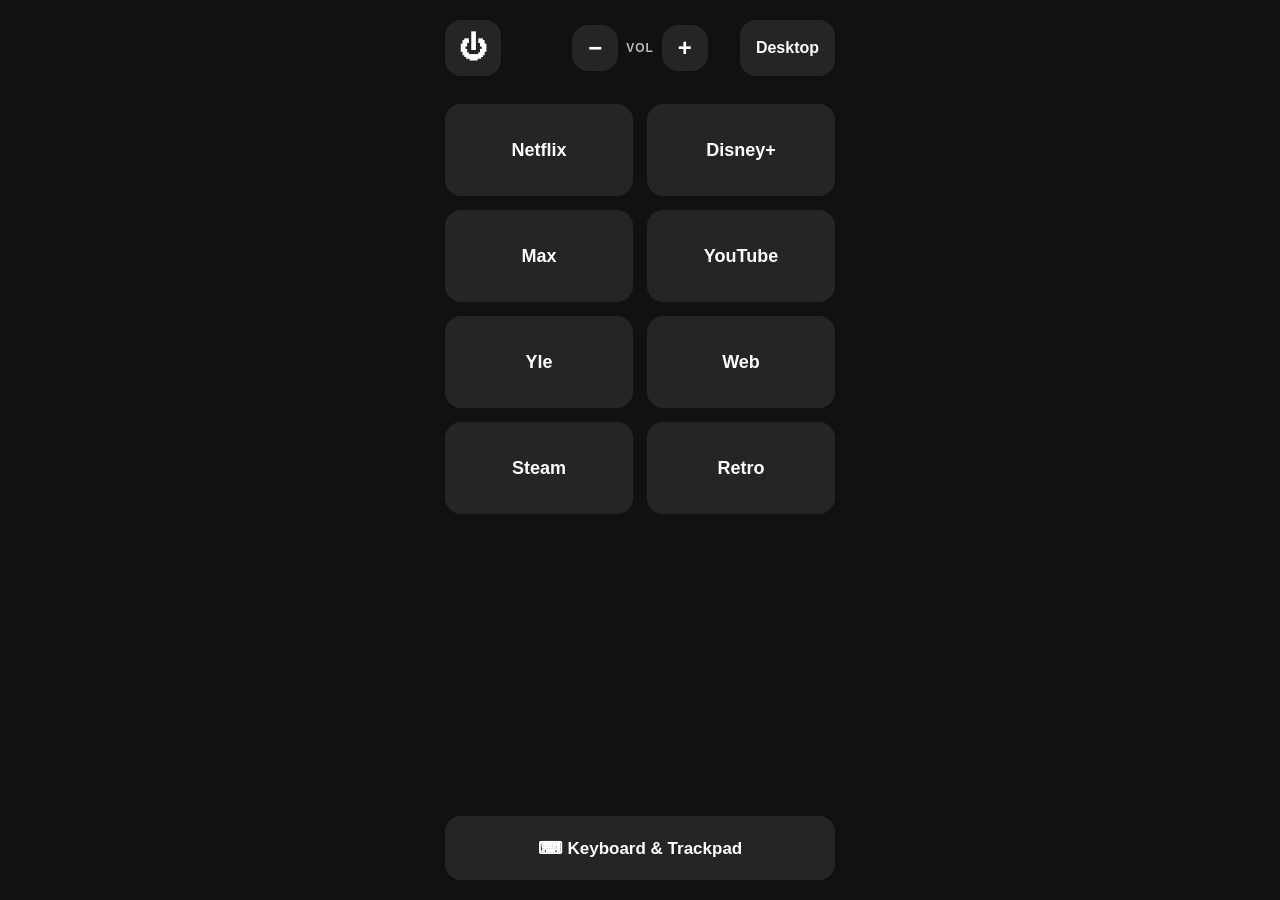
<file: index.html>
<!doctype html>
<html lang="en">
  <head>
    <meta charset="UTF-8" />
    <meta name="viewport" content="width=device-width, initial-scale=1.0" />

    <title>TV Remote</title>

    <link rel="stylesheet" href="style.css" />
  </head>

  <body>
    <main class="remote">
      <!-- TOP CONTROLS -->
      <header class="top-bar">
        <button class="icon-button" id="powerButton" data-command="power">
          ⏻
        </button>

        <div class="volume-controls">
          <button
            class="icon-button"
            id="volumeDown"
            data-command="volume-down"
          >
            −
          </button>

          <span>VOL</span>

          <button class="icon-button" id="volumeUp" data-command="volume-up">
            +
          </button>
        </div>

        <button class="icon-button" id="desktopButton" data-command="desktop">
          Desktop
        </button>
      </header>

      <!-- SERVICES -->
      <section class="app-grid">
        <button class="app-button" data-command="netflix">Netflix</button>

        <button class="app-button" data-command="disney">Disney+</button>

        <button class="app-button" data-command="max">Max</button>

        <button class="app-button" data-command="youtube">YouTube</button>

        <button class="app-button" data-command="yle">Yle</button>

        <button class="app-button" data-command="web">Web</button>

        <button class="app-button" data-command="steam">Steam</button>

        <button class="app-button" data-command="retro">Retro</button>
      </section>

      <!-- KEYBOARD / TRACKPAD BUTTON -->
      <footer class="bottom-controls">
        <button class="control-button" id="inputButton" data-command="input">
          ⌨ Keyboard & Trackpad
        </button>
      </footer>
    </main>

    <!-- KEYBOARD + TRACKPAD POPUP -->
    <div class="input-panel" id="inputPanel">
      <div class="input-panel-header">
        <span>Keyboard & Trackpad</span>

        <button id="closeInputPanel">✕</button>
      </div>

      <!-- TRACKPAD -->
      <div class="trackpad" id="trackpad">
        <span>Trackpad</span>
      </div>

      <!-- MOUSE BUTTONS -->
      <div class="mouse-buttons">
        <button
          class="mouse-button"
          id="leftClickButton"
          data-command="left-click"
        >
          Left Click
        </button>

        <button
          class="mouse-button"
          id="rightClickButton"
          data-command="right-click"
        >
          Right Click
        </button>
      </div>

      <!-- KEYBOARD INPUT -->
      <input
        type="text"
        id="keyboardInput"
        placeholder="Tap here to type"
        autocomplete="off"
      />
    </div>

    <script src="app.js"></script>
  </body>
</html>
</file>
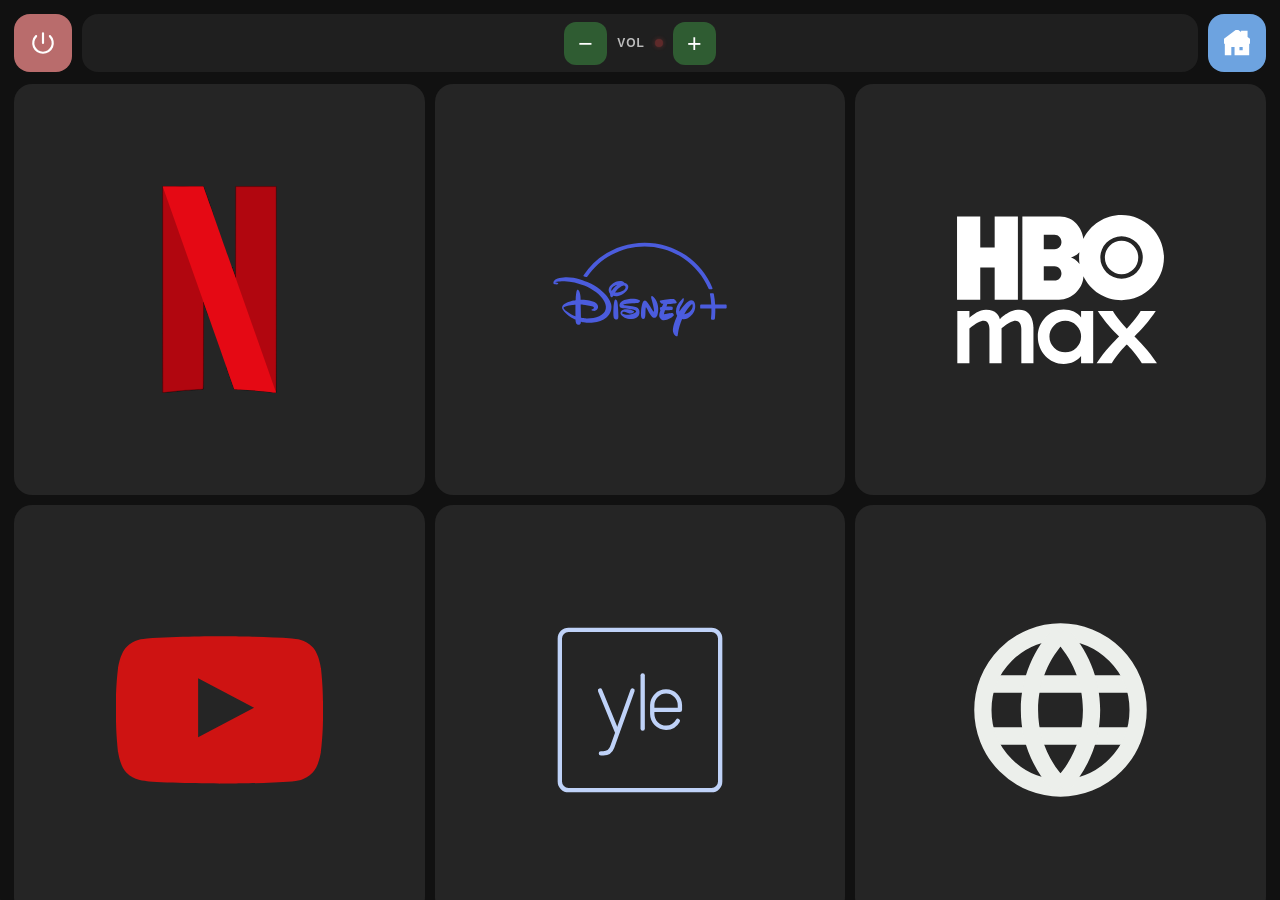
<file: tv-remote/index.html>
<!doctype html>

<html lang="en">
  <head>
    <meta charset="UTF-8" />

    <meta
      name="viewport"
      content="width=device-width, initial-scale=1.0, viewport-fit=cover"
    />

    <title>TV Remote</title>

    <link rel="manifest" href="manifest.json" />

    <meta name="theme-color" content="#111111" />
    <meta name="mobile-web-app-capable" content="yes" />
    <meta name="apple-mobile-web-app-capable" content="yes" />

    <link rel="stylesheet" href="style.css?v=1.2.2" />
  </head>

  <body>
    <main class="remote">
      <!-- TOP CONTROLS -->
      <header class="top-bar">
        <button
          class="icon-button power-button"
          id="powerButton"
          data-command="power"
          aria-label="Power"
        >
          <img src="img/power.svg" alt="Power" />
        </button>

        <div class="volume-controls">
          <button
            class="icon-button volume-button"
            data-command="volume-down"
            aria-label="Volume down"
          >
            −
          </button>

          <span>VOL</span>

          <span
            id="connectionStatus"
            class="connection-status"
            aria-label="Connection status"
          ></span>

          <button
            class="icon-button volume-button"
            data-command="volume-up"
            aria-label="Volume up"
          >
            +
          </button>
        </div>

        <button
          class="icon-button desktop-button"
          data-command="desktop"
          aria-label="Desktop"
        >
          <img src="img/home.svg" alt="Desktop" />
        </button>
      </header>

      <!-- SERVICES -->
      <section class="app-grid">
        <button
          class="app-button"
          data-command="netflix"
          aria-label="Netflix"
        >
          <img src="img/netflix.svg" alt="Netflix" />
        </button>

        <button
          class="app-button"
          data-command="disney"
          aria-label="Disney+"
        >
          <img src="img/disney.svg" alt="Disney+" />
        </button>

        <button
          class="app-button"
          data-command="max"
          aria-label="Max"
        >
          <img
            class="hbo-logo"
            src="img/hbo.svg"
            alt="HBO Max"
          />
        </button>

        <button
          class="app-button"
          data-command="youtube"
          aria-label="YouTube"
        >
          <img src="img/youtube.svg" alt="YouTube" />
        </button>

        <button
          class="app-button"
          data-command="yle"
          aria-label="Yle"
        >
          <img src="img/yle.svg" alt="Yle" />
        </button>

        <button
          class="app-button"
          data-command="web"
          aria-label="Internet"
        >
          <img src="img/internet.svg" alt="Internet" />
        </button>

        <!--
        <button
          class="app-button"
          data-command="steam"
          aria-label="Steam"
        >
          <img src="img/steam.svg" alt="Steam" />
        </button>
        -->

        <button
          class="app-button"
          data-command="katsomo"
          aria-label="MTV Katsomo"
        >
          <img src="img/katsomo.svg" alt="MTV Katsomo" />
        </button>

        <button
          class="app-button"
          data-command="retro"
          aria-label="Retro"
        >
          <img src="img/retro.svg" alt="Retro" />
        </button>

        <button
          class="app-button"
          data-command="screensaver"
          aria-label="Photos"
        >
          <img src="img/photo.svg" alt="Photos" />
        </button>
      </section>

      <!-- BOTTOM CONTROLS -->
      <footer class="bottom-controls">
        <div class="bottom-action-row">
          <!-- BACK -->
          <button
            class="utility-button back-button"
            data-command="back"
            aria-label="Back"
          >
            <span class="back-icon">←</span>
          </button>

          <!-- FULLSCREEN -->
          <button
            class="utility-button fullscreen-button"
            data-command="fullscreen"
            aria-label="Fullscreen"
          >
            <span class="fullscreen-icon">⛶</span>
          </button>

          <!-- PLAY / PAUSE -->
          <button
            class="utility-button"
            data-command="play-pause"
            aria-label="Play or pause"
          >
            <span
              class="play-pause-icon"
              aria-hidden="true"
            >
              <span class="play-icon"></span>

              <span class="pause-icon">
                <span></span>
                <span></span>
              </span>
            </span>
          </button>

          <!-- MINIMISE -->
          <button
            class="utility-button minimise-button"
            data-command="minimise"
            aria-label="Minimise current window"
          >
            <span>−</span>
          </button>

          <!-- CLOSE APPS / CLOSE FOREGROUND -->
          <button
            class="utility-button close-apps-button"
            id="closeAppsButton"
            aria-label="Close apps. Hold to close current window."
          >
            ×
          </button>
        </div>

        <!-- TRACKPAD -->
        <div class="trackpad-shell">
          <div
            class="trackpad"
            id="trackpad"
          >
            <div
              class="scroll-strip"
              id="scrollStrip"
              aria-hidden="true"
            >
              <span class="scroll-strip-icon">↕</span>
            </div>
          </div>

          <div class="mouse-buttons">
            <button
              class="mouse-button"
              data-command="left-click"
            >
              Left Click
            </button>

            <!-- KEYBOARD -->
            <button
              class="mouse-button mouse-keyboard-button"
              id="openKeyboardButton"
              aria-label="Keyboard"
            >
              <img src="img/keyboard.svg" alt="" />
            </button>

            <button
              class="mouse-button"
              data-command="right-click"
            >
              Right Click
            </button>
          </div>
        </div>
      </footer>

      <!-- HIDDEN PHONE KEYBOARD INPUT -->
      <textarea
        id="keyboardInput"
        class="hidden-keyboard-input"
        autocomplete="off"
        autocorrect="off"
        autocapitalize="off"
        spellcheck="false"
      ></textarea>
    </main>

    <script src="app.js?v=1.2.2"></script>
  </body>
</html>
</file>
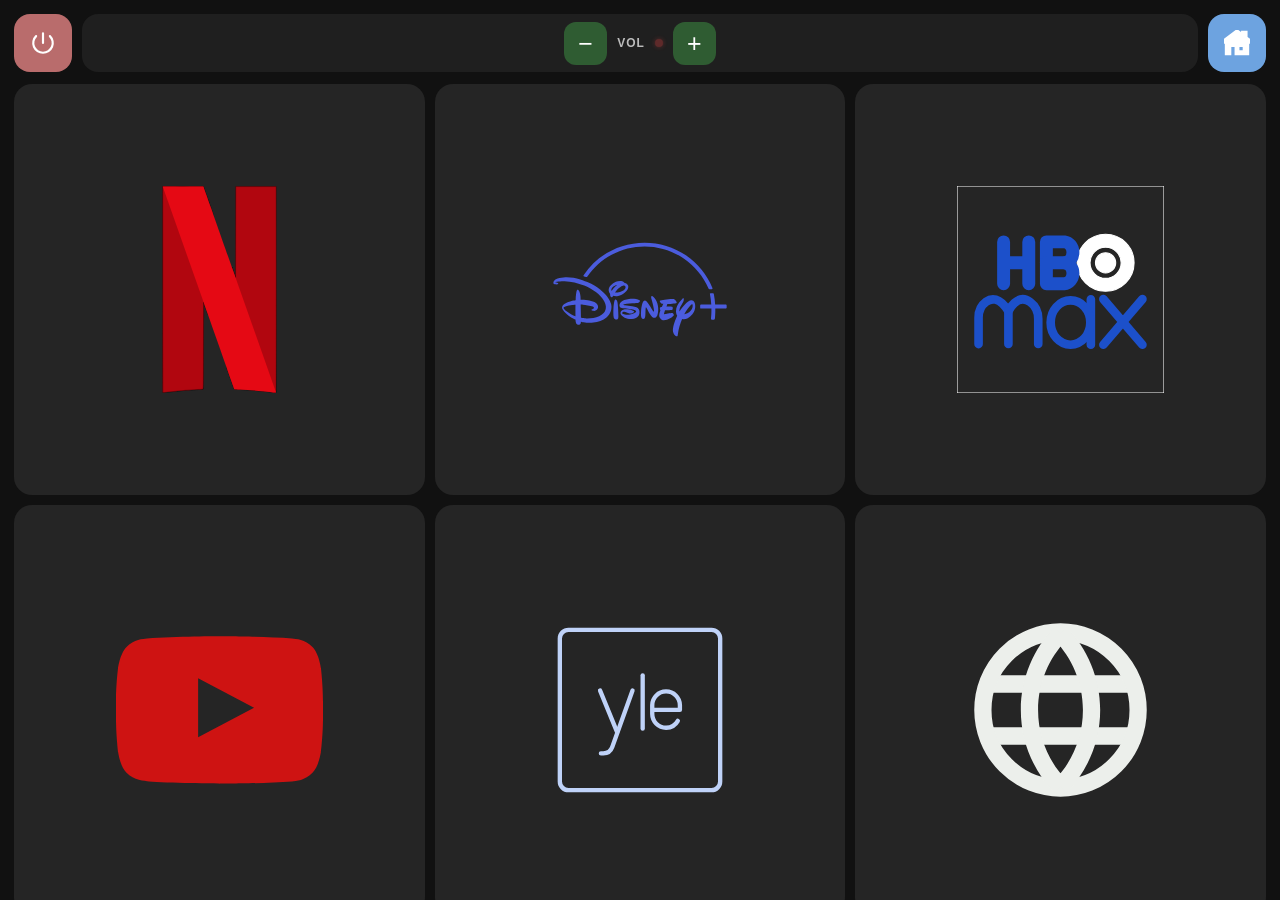
<file: android-app/app/src/main/assets/offline.html>
<!doctype html>

<html lang="en">
  <head>
    <meta charset="UTF-8" />

    <meta
      name="viewport"
      content="width=device-width, initial-scale=1.0, viewport-fit=cover"
    />

    <title>TV Remote</title>

    <meta name="theme-color" content="#111111" />

    <link rel="stylesheet" href="offline.css" />
  </head>

  <body>
    <main class="remote">
      <!-- TOP CONTROLS -->
      <header class="top-bar">
        <!-- OFFLINE POWER / RETRY -->
        <button
          class="icon-button power-button retry-button"
          id="retryButton"
          aria-label="Retry connection"
        >
          <img src="img/power.svg" alt="Retry connection" />
        </button>

        <div class="volume-controls">
          <button class="icon-button volume-button" disabled>−</button>

          <span>VOL</span>

          <span
            class="connection-status"
            aria-label="Not connected"
          ></span>

          <button class="icon-button volume-button" disabled>+</button>
        </div>

        <button class="icon-button desktop-button" disabled>
          <img src="img/home.svg" alt="Desktop" />
        </button>
      </header>

      <!-- SERVICES -->
      <section class="app-grid">
        <button class="app-button" disabled>
          <img src="img/netflix.svg" alt="Netflix" />
        </button>

        <button class="app-button" disabled>
          <img src="img/disney.svg" alt="Disney+" />
        </button>

        <button class="app-button" disabled>
          <img src="img/hbo.svg" alt="Max" />
        </button>

        <button class="app-button" disabled>
          <img src="img/youtube.svg" alt="YouTube" />
        </button>

        <button class="app-button" disabled>
          <img src="img/yle.svg" alt="Yle" />
        </button>

        <button class="app-button" disabled>
          <img src="img/internet.svg" alt="Internet" />
        </button>

        <button class="app-button" disabled>
          <img src="img/steam.svg" alt="Steam" />
        </button>

        <button class="app-button" disabled>
          <img src="img/retro.svg" alt="Retro" />
        </button>

        <button class="app-button" disabled>
          <img src="img/photo.svg" alt="Photos" />
        </button>
      </section>

      <!-- BOTTOM CONTROLS -->
      <footer class="bottom-controls">
        <div class="bottom-action-row">
          <button class="utility-button back-button" disabled>
            <span class="back-icon">←</span>
          </button>

          <button class="utility-button fullscreen-button" disabled>
            <span class="fullscreen-icon">⛶</span>
          </button>

          <button class="utility-button" disabled>
            <span class="play-pause-icon" aria-hidden="true">
              <span class="play-icon"></span>

              <span class="pause-icon">
                <span></span>
                <span></span>
              </span>
            </span>
          </button>

          <button class="utility-button minimise-button" disabled>
            <span>−</span>
          </button>

          <button class="utility-button close-apps-button" disabled>
            ×
          </button>
        </div>

        <!-- TRACKPAD -->
        <div class="trackpad-shell">
          <div class="trackpad">
            <span class="not-connected">Not connected</span>
          </div>

          <div class="mouse-buttons">
            <button class="mouse-button" disabled>
              Left Click
            </button>

            <button
              class="mouse-button mouse-keyboard-button"
              disabled
            >
              <img src="img/keyboard.svg" alt="" />
            </button>

            <button class="mouse-button" disabled>
              Right Click
            </button>
          </div>
        </div>
      </footer>
    </main>

    <script>
      document
        .getElementById("retryButton")
        .addEventListener("click", function () {
          if (window.AndroidRemote) {
            window.AndroidRemote.retryConnection();
          }
        });
    </script>
  </body>
</html>
</file>
<file: style.css>
* {
  box-sizing: border-box;
}

html,
body {
  margin: 0;
  padding: 0;
  width: 100%;
  min-height: 100%;
  font-family: Arial, Helvetica, sans-serif;
  background: #111;
  color: #fff;
}

body {
  display: flex;
  justify-content: center;
  align-items: flex-start;
}

.remote {
  width: 100%;
  max-width: 430px;
  min-height: 100vh;
  padding: 20px;
  display: flex;
  flex-direction: column;
  gap: 28px;
}

/* TOP BAR */

.top-bar {
  display: grid;
  grid-template-columns: 1fr auto 1fr;
  align-items: center;
  gap: 12px;
}

.icon-button,
.control-button,
.app-button {
  border: none;
  border-radius: 16px;
  background: #252525;
  color: #fff;
  font-size: 16px;
  font-weight: 600;
  cursor: pointer;
  -webkit-tap-highlight-color: transparent;
}

.icon-button:active,
.control-button:active,
.app-button:active {
  transform: scale(0.97);
  background: #333;
}

#powerButton {
  width: 56px;
  height: 56px;
  font-size: 28px;
  justify-self: start;
}

#desktopButton {
  height: 56px;
  padding: 0 16px;
  justify-self: end;
}

/* VOLUME */

.volume-controls {
  display: flex;
  align-items: center;
  justify-content: center;
  gap: 8px;
}

.volume-controls .icon-button {
  width: 46px;
  height: 46px;
  font-size: 24px;
}

.volume-controls span {
  font-size: 12px;
  font-weight: 700;
  letter-spacing: 1px;
  opacity: 0.7;
}

/* APP BUTTONS */

.app-grid {
  display: grid;
  grid-template-columns: repeat(2, 1fr);
  gap: 14px;
}

.app-button {
  min-height: 92px;
  padding: 16px;
  font-size: 18px;
}


/* BOTTOM CONTROL */

.bottom-controls {
  margin-top: auto;
}

.control-button {
  width: 100%;
  min-height: 64px;
  font-size: 17px;
}

.input-panel {
  position: fixed;
  left: 0;
  right: 0;
  bottom: 0;

  max-width: 430px;
  margin: 0 auto;

  background: #1a1a1a;
  border-radius: 22px 22px 0 0;
  padding: 16px;

  transform: translateY(110%);
  transition: transform 0.25s ease;

  z-index: 100;
}

.input-panel.open {
  transform: translateY(0);
}

.input-panel-header {
  display: flex;
  justify-content: space-between;
  align-items: center;
  margin-bottom: 14px;
}

.input-panel-header span {
  font-weight: 700;
}

#closeInputPanel {
  border: none;
  background: #2c2c2c;
  color: white;
  width: 38px;
  height: 38px;
  border-radius: 10px;
  font-size: 18px;
}

.trackpad {
  width: 100%;
  height: 260px;

  background: #2a2a2a;
  border-radius: 16px;

  display: flex;
  align-items: center;
  justify-content: center;

  color: #777;
  user-select: none;
  touch-action: none;

  margin-bottom: 14px;
}
.mouse-buttons {
  display: grid;
  grid-template-columns: 1fr 1fr;
  gap: 10px;
  margin-bottom: 14px;
}

.mouse-button {
  min-height: 52px;
  border: none;
  border-radius: 12px;
  background: #2a2a2a;
  color: white;
  font-size: 15px;
  font-weight: 600;
}

.mouse-button:active {
  transform: scale(0.97);
  background: #333;
}

#keyboardInput {
  width: 100%;
  height: 52px;

  border: none;
  border-radius: 12px;

  padding: 0 14px;

  background: #2a2a2a;
  color: white;

  font-size: 16px;
  outline: none;
}

/* SMALLER PHONES */

@media (max-width: 360px) {
  .remote {
    padding: 14px;
  }

  .top-bar {
    gap: 8px;
  }

  #desktopButton {
    padding: 0 10px;
    font-size: 14px;
  }

  .volume-controls {
    gap: 5px;
  }

  .volume-controls .icon-button {
    width: 40px;
    height: 40px;
  }

  .app-button {
    min-height: 80px;
    font-size: 16px;
  }
}
</file>
<file: tv-remote/style.css>
* {
  box-sizing: border-box;
  min-width: 0;
}

/* ----------------------------
   REMOVE WEBPAGE-LIKE SELECTION
---------------------------- */

html,
body,
.remote,
.remote * {
  user-select: none;
  -webkit-user-select: none;
  -webkit-touch-callout: none;
}

html,
body {
  margin: 0;
  padding: 0;

  width: 100%;
  height: 100%;

  background: #111;
  color: #fff;

  font-family: Arial, Helvetica, sans-serif;

  overflow: hidden;
}

body {
  touch-action: manipulation;
}

button {
  border: 0;

  color: #fff;
  font: inherit;

  cursor: pointer;

  -webkit-tap-highlight-color: transparent;
}

button:active {
  transform: scale(0.97);
}

/* ----------------------------
   MAIN REMOTE
---------------------------- */

.remote {
  position: fixed;

  top: 0;
  right: 0;
  bottom: 0;
  left: 0;

  display: flex;
  flex-direction: column;

  padding:
    max(14px, env(safe-area-inset-top))
    14px
    max(14px, env(safe-area-inset-bottom));

  gap: 12px;

  overflow: hidden;

  transition: filter 0.18s ease;
}

/* ----------------------------
   CLOSE MODE SCREEN EFFECT
---------------------------- */

body.close-mode-active::before {
  content: "";

  position: fixed;
  inset: 0;

  background: rgba(120, 0, 0, 0.28);

  z-index: 500;

  pointer-events: none;
}

body.close-mode-active .remote {
  filter: brightness(0.65);
}

body.close-mode-active .close-apps-button {
  position: relative;

  z-index: 501;

  filter: brightness(1.5);
}

/* ----------------------------
   TOP BAR
---------------------------- */

.top-bar {
  width: 100%;

  display: grid;

  grid-template-columns:
    58px
    minmax(0, 1fr)
    58px;

  align-items: center;

  gap: 10px;

  flex-shrink: 0;
}

.icon-button {
  width: 58px;
  height: 58px;

  border-radius: 16px;

  display: flex;
  align-items: center;
  justify-content: center;
}

.icon-button img {
  width: 26px;
  height: 26px;

  object-fit: contain;

  pointer-events: none;

  user-select: none;
  -webkit-user-drag: none;
}

.power-button {
  background: #b96c6c;
}

.power-button.holding {
  transform: scale(0.92);
}

.power-button.power-triggered {
  transform: scale(1.05);
}

.desktop-button {
  background: #6da3e0;
}

.volume-controls {
  width: 100%;
  height: 58px;

  display: flex;
  align-items: center;
  justify-content: center;

  gap: 10px;

  background: #1f1f1f;

  border-radius: 16px;
}

.volume-controls span {
  font-size: 12px;
  font-weight: 700;

  letter-spacing: 1px;

  opacity: 0.7;
}

.volume-button {
  width: 43px;
  height: 43px;

  flex-shrink: 0;

  border-radius: 12px;

  background: #2f5c32;

  font-size: 25px;

  line-height: 1;
}

.connection-status {
  width: 8px;
  height: 8px;

  flex: 0 0 8px;

  border-radius: 50%;

  background: #7a2f2f;

  box-shadow:
    0 0 5px
    rgba(255, 80, 80, 0.4);

  transition:
    background 0.2s ease,
    box-shadow 0.2s ease;
}

.connection-status.connected {
  background: #55c968;

  box-shadow:
    0 0 6px
    rgba(85, 201, 104, 0.65);
}

/* ----------------------------
   APP GRID
---------------------------- */

.app-grid {
  width: 100%;

  display: grid;

  grid-template-columns:
    repeat(
      3,
      minmax(0, 1fr)
    );

  gap: 10px;

  flex-shrink: 0;
}

.app-button {
  width: 100%;

  aspect-ratio: 1 / 1;

  background: #252525;

  border-radius: 18px;

  display: flex;
  align-items: center;
  justify-content: center;

  overflow: hidden;
}

.app-button img {
  width: 52%;
  height: 52%;

  object-fit: contain;

  pointer-events: none;

  user-select: none;
  -webkit-user-drag: none;
}

/* ----------------------------
   BOTTOM CONTROLS
---------------------------- */

.bottom-controls {
  width: 100%;

  flex: 1 1 0;
  min-height: 0;

  display: flex;
  flex-direction: column;

  gap: 8px;

  overflow: hidden;
}

/* ----------------------------
   UTILITY BUTTON ROW
---------------------------- */

.bottom-action-row {
  width: 100%;

  display: flex;
  align-items: center;
  justify-content: space-between;

  gap: 5px;

  flex-shrink: 0;
}

.utility-button {
  width: 60px;
  height: 40px;

  padding: 0;

  flex: 0 0 54px;

  border-radius: 12px;

  background: #252525;

  display: flex;
  align-items: center;
  justify-content: center;

  transition:
    background 0.18s ease,
    transform 0.18s ease,
    filter 0.18s ease;
}

/* ----------------------------
   BACK
---------------------------- */

.back-button {
  font-size: 25px;
}

.back-icon {
  display: block;

  line-height: 1;

  transform: translateY(-1px);

  pointer-events: none;
}

/* ----------------------------
   PLAY / PAUSE
---------------------------- */

.play-pause-icon {
  display: flex;

  align-items: center;
  justify-content: center;

  gap: 6px;

  pointer-events: none;
}

.play-icon {
  width: 0;
  height: 0;

  border-top: 7px solid transparent;
  border-bottom: 7px solid transparent;
  border-left: 10px solid #fff;
}

.pause-icon {
  display: flex;

  align-items: center;

  gap: 3px;
}

.pause-icon span {
  display: block;

  width: 3px;
  height: 14px;

  border-radius: 1px;

  background: #fff;
}

/* ----------------------------
   MINIMISE
---------------------------- */

.minimise-button {
  font-size: 28px;

  line-height: 1;
}

.minimise-button span {
  transform: translateY(-4px);

  pointer-events: none;
}

/* ----------------------------
   FULLSCREEN
---------------------------- */

.fullscreen-button {
  font-size: 24px;
}

.fullscreen-icon {
  display: block;

  line-height: 1;

  transform: translateY(-1px);

  pointer-events: none;
}

/* ----------------------------
   CLOSE APPS
---------------------------- */

.close-apps-button {
  color: #ddd;

  background-color: #b98686;

  font-size: 29px;
  font-weight: 300;

  line-height: 1;
}

.close-apps-button.close-mode-active {
  background: #db3737;

  color: #fff;
}

/* Long-hold feedback */

.close-apps-button.holding {
  transform: scale(0.92);

  background: #c95f5f;
}

.close-apps-button.close-triggered {
  transform: scale(1.05);

  background: #e22f2f;

  color: #fff;

  filter: brightness(1.15);
}

/* ----------------------------
   TRACKPAD
---------------------------- */

.trackpad-shell {
  width: 100%;

  flex: 1 1 0;
  min-height: 0;

  display: flex;
  flex-direction: column;

  overflow: hidden;
}

.trackpad {
  position: relative;

  width: 100%;

  flex: 1 1 0;
  min-height: 0;

  background: #2a2a2a;

  border-radius: 16px 16px 0 0;

  display: flex;
  align-items: center;
  justify-content: center;

  color: #777;

  font-size: 14px;

  touch-action: none;

  overflow: hidden;
}

.trackpad::before {
  content: "";

  position: absolute;
  inset: 0;

  background-image:
    url("img/trackpad-bg.png");

  background-size: cover;
  background-position: center;
  background-repeat: no-repeat;

  opacity: 0.09;

  pointer-events: none;
}

/* ----------------------------
   ONE-FINGER SCROLL STRIP
---------------------------- */

.scroll-strip {
  position: absolute;

  top: 0;
  right: 0;
  bottom: 0;

  width: 5%;

  display: flex;
  align-items: center;
  justify-content: center;

  /*
   * Blue tint while still allowing
   * the trackpad texture underneath
   * to remain visible.
   */
  background:
    rgba(65, 105, 190, 0.2);

  border-left:
    1px solid
    rgba(120, 175, 235, 0.18);

  border-radius:
    0
    16px
    0
    0;

  pointer-events: none;

  transition:
    background 0.12s ease,
    box-shadow 0.12s ease;
}

.scroll-strip-icon {
  color:
    rgba(
      185,
      215,
      245,
      0.45
    );

  font-size: 19px;
  font-weight: 400;

  line-height: 1;

  pointer-events: none;

  transition:
    color 0.12s ease,
    transform 0.12s ease;
}

.scroll-strip.active {
  background:
    rgba(65, 135, 210, 0.36);

  box-shadow:
    inset 2px 0 8px
    rgba(70, 145, 220, 0.12);
}

.scroll-strip.active
.scroll-strip-icon {
  color:
    rgba(
      215,
      235,
      255,
      0.85
    );

  transform: scale(1.08);
}

/* ----------------------------
   TRACKPAD CLICK FEEDBACK
---------------------------- */

.trackpad-click-ring {
  position: absolute;

  width: 18px;
  height: 18px;

  border:
    2px solid
    rgba(255, 255, 255, 0.75);

  border-radius: 50%;

  pointer-events: none;

  transform:
    translate(-50%, -50%)
    scale(0.5);

  animation:
    trackpad-click
    280ms
    ease-out
    forwards;
}

@keyframes trackpad-click {
  from {
    opacity: 1;

    transform:
      translate(-50%, -50%)
      scale(0.5);
  }

  to {
    opacity: 0;

    transform:
      translate(-50%, -50%)
      scale(2);
  }
}

/* ----------------------------
   MOUSE BUTTONS
---------------------------- */

.mouse-buttons {
  width: 100%;

  display: grid;

  grid-template-columns:
    45%
    10%
    45%;

  flex-shrink: 0;
}

.mouse-button {
  width: 100%;

  min-height: 46px;

  padding: 0 6px;

  background: #303030;

  overflow: hidden;
}

.mouse-button:first-child {
  border-radius:
    0 0 0 14px;

  border-right:
    1px solid #444;
}

.mouse-button:last-child {
  border-radius:
    0 0 14px 0;

  border-left:
    1px solid #444;
}

/* ----------------------------
   KEYBOARD BUTTON
---------------------------- */

.mouse-keyboard-button {
  padding: 0;

  display: flex;
  align-items: center;
  justify-content: center;

  border-radius: 0;

  background: #383838;
}

.mouse-keyboard-button img {
  width: 21px;
  height: 21px;

  object-fit: contain;

  pointer-events: none;

  user-select: none;
  -webkit-user-drag: none;
}

.mouse-keyboard-button.keyboard-open {
  background: #505050;
}

.hbo-logo {
  filter: invert(1);
}

/* ----------------------------
   HIDDEN KEYBOARD INPUT
---------------------------- */

.hidden-keyboard-input {
  position: fixed;

  left: 0;
  bottom: 0;

  width: 1px;
  height: 1px;

  opacity: 0.01;

  border: 0;
  padding: 0;
  margin: 0;

  resize: none;

  pointer-events: none;

  user-select: text;
  -webkit-user-select: text;
}
</file>
<file: android-app/app/src/main/assets/offline.css>
* {
  box-sizing: border-box;
  min-width: 0;
}

/* ----------------------------
   REMOVE WEBPAGE-LIKE SELECTION
---------------------------- */

html,
body,
.remote,
.remote * {
  user-select: none;
  -webkit-user-select: none;
  -webkit-touch-callout: none;
}

html,
body {
  margin: 0;
  padding: 0;

  width: 100%;
  height: 100%;

  background: #111;
  color: #fff;

  font-family: Arial, Helvetica, sans-serif;

  overflow: hidden;
}

body {
  touch-action: manipulation;
}

button {
  border: 0;

  color: #fff;
  font: inherit;

  cursor: pointer;

  -webkit-tap-highlight-color: transparent;
}

button:active {
  transform: scale(0.97);
}

/* ----------------------------
   MAIN REMOTE
---------------------------- */

.remote {
  position: fixed;

  top: 0;
  right: 0;
  bottom: 0;
  left: 0;

  display: flex;
  flex-direction: column;

  padding: max(14px, env(safe-area-inset-top)) 14px
    max(14px, env(safe-area-inset-bottom));

  gap: 12px;

  overflow: hidden;

  transition: filter 0.18s ease;
}

/* ----------------------------
   CLOSE MODE SCREEN EFFECT
---------------------------- */

body.close-mode-active::before {
  content: "";

  position: fixed;
  inset: 0;

  background: rgba(120, 0, 0, 0.28);

  z-index: 500;

  pointer-events: none;
}

body.close-mode-active .remote {
  filter: brightness(0.65);
}

body.close-mode-active .close-apps-button {
  position: relative;

  z-index: 501;

  filter: brightness(1.5);
}

/* ----------------------------
   TOP BAR
---------------------------- */

.top-bar {
  width: 100%;

  display: grid;

  grid-template-columns:
    58px
    minmax(0, 1fr)
    58px;

  align-items: center;

  gap: 10px;

  flex-shrink: 0;
}

.icon-button {
  width: 58px;
  height: 58px;

  border-radius: 16px;

  display: flex;
  align-items: center;
  justify-content: center;
}

.icon-button img {
  width: 26px;
  height: 26px;

  object-fit: contain;

  pointer-events: none;

  user-select: none;
  -webkit-user-drag: none;
}

.power-button {
  background: #b96c6c;
}

.power-button.holding {
  transform: scale(0.92);
}

.power-button.power-triggered {
  transform: scale(1.05);
}

.desktop-button {
  background: #6da3e0;
}

.volume-controls {
  width: 100%;
  height: 58px;

  display: flex;
  align-items: center;
  justify-content: center;

  gap: 10px;

  background: #1f1f1f;

  border-radius: 16px;
}

.volume-controls span {
  font-size: 12px;
  font-weight: 700;

  letter-spacing: 1px;

  opacity: 0.7;
}

.volume-button {
  width: 43px;
  height: 43px;

  flex-shrink: 0;

  border-radius: 12px;

  background: #2f5c32;

  font-size: 25px;

  line-height: 1;
}

.connection-status {
  width: 8px;
  height: 8px;

  flex: 0 0 8px;

  border-radius: 50%;

  background: #7a2f2f;

  box-shadow: 0 0 5px rgba(255, 80, 80, 0.4);

  transition:
    background 0.2s ease,
    box-shadow 0.2s ease;
}

.connection-status.connected {
  background: #55c968;

  box-shadow: 0 0 6px rgba(85, 201, 104, 0.65);
}

/* ----------------------------
   APP GRID
---------------------------- */

.app-grid {
  width: 100%;

  display: grid;

  grid-template-columns: repeat(3, minmax(0, 1fr));

  gap: 10px;

  flex-shrink: 0;
}

.app-button {
  width: 100%;

  aspect-ratio: 1 / 1;

  background: #252525;

  border-radius: 18px;

  display: flex;
  align-items: center;
  justify-content: center;

  overflow: hidden;
}

.app-button img {
  width: 52%;
  height: 52%;

  object-fit: contain;

  pointer-events: none;

  user-select: none;
  -webkit-user-drag: none;
}

/* ----------------------------
   BOTTOM CONTROLS
---------------------------- */

.bottom-controls {
  width: 100%;

  flex: 1 1 0;
  min-height: 0;

  display: flex;
  flex-direction: column;

  gap: 8px;

  overflow: hidden;
}

/* ----------------------------
   UTILITY BUTTON ROW
---------------------------- */

.bottom-action-row {
  width: 100%;

  display: flex;
  align-items: center;
  justify-content: space-between;

  gap: 5px;

  flex-shrink: 0;
}

.utility-button {
  width: 60px;
  height: 40px;

  padding: 0;

  flex: 0 0 54px;

  border-radius: 12px;

  background: #252525;

  display: flex;
  align-items: center;
  justify-content: center;

  transition:
    background 0.18s ease,
    transform 0.18s ease,
    filter 0.18s ease;
}

/* ----------------------------
   BACK
---------------------------- */

.back-button {
  font-size: 25px;
}

.back-icon {
  display: block;

  line-height: 1;

  transform: translateY(-1px);

  pointer-events: none;
}

/* ----------------------------
   PLAY / PAUSE
---------------------------- */

.play-pause-icon {
  display: flex;

  align-items: center;
  justify-content: center;

  gap: 6px;

  pointer-events: none;
}

.play-icon {
  width: 0;
  height: 0;

  border-top: 7px solid transparent;
  border-bottom: 7px solid transparent;
  border-left: 10px solid #fff;
}

.pause-icon {
  display: flex;

  align-items: center;

  gap: 3px;
}

.pause-icon span {
  display: block;

  width: 3px;
  height: 14px;

  border-radius: 1px;

  background: #fff;
}

/* ----------------------------
   MINIMISE
---------------------------- */

.minimise-button {
  font-size: 28px;

  line-height: 1;
}

.minimise-button span {
  transform: translateY(-4px);

  pointer-events: none;
}

/* ----------------------------
   FULLSCREEN
---------------------------- */

.fullscreen-button {
  font-size: 24px;
}

.fullscreen-icon {
  display: block;

  line-height: 1;

  transform: translateY(-1px);

  pointer-events: none;
}

/* ----------------------------
   CLOSE APPS
---------------------------- */

.close-apps-button {
  color: #ddd;

  background-color: #b98686;

  font-size: 29px;
  font-weight: 300;

  line-height: 1;
}

.close-apps-button.close-mode-active {
  background: #db3737;

  color: #fff;
}

/* ----------------------------
   TRACKPAD
---------------------------- */

.trackpad-shell {
  width: 100%;

  flex: 1 1 0;
  min-height: 0;

  display: flex;
  flex-direction: column;

  overflow: hidden;
}

.trackpad {
  position: relative;

  width: 100%;

  flex: 1 1 0;
  min-height: 0;

  background: #2a2a2a;

  border-radius: 16px 16px 0 0;

  display: flex;
  align-items: center;
  justify-content: center;

  color: #777;

  font-size: 14px;

  touch-action: none;

  overflow: hidden;
}

.trackpad::before {
  content: "";

  position: absolute;
  inset: 0;

  background-image: url("img/trackpad-bg.png");
  background-size: cover;
  background-position: center;
  background-repeat: no-repeat;

  opacity: 0.09;

  pointer-events: none;
}

/* ----------------------------
   TRACKPAD CLICK FEEDBACK
---------------------------- */

.trackpad-click-ring {
  position: absolute;

  width: 18px;
  height: 18px;

  border: 2px solid rgba(255, 255, 255, 0.75);

  border-radius: 50%;

  pointer-events: none;

  transform:
    translate(-50%, -50%)
    scale(0.5);

  animation:
    trackpad-click
    280ms
    ease-out
    forwards;
}

@keyframes trackpad-click {
  from {
    opacity: 1;

    transform:
      translate(-50%, -50%)
      scale(0.5);
  }

  to {
    opacity: 0;

    transform:
      translate(-50%, -50%)
      scale(2);
  }
}

/* ----------------------------
   MOUSE BUTTONS
---------------------------- */

.mouse-buttons {
  width: 100%;

  display: grid;

  grid-template-columns:
    45%
    10%
    45%;

  flex-shrink: 0;
}

.mouse-button {
  width: 100%;

  min-height: 46px;

  padding: 0 6px;

  background: #303030;

  overflow: hidden;
}

.mouse-button:first-child {
  border-radius: 0 0 0 14px;

  border-right: 1px solid #444;
}

.mouse-button:last-child {
  border-radius: 0 0 14px 0;

  border-left: 1px solid #444;
}

/* ----------------------------
   KEYBOARD BUTTON
---------------------------- */

.mouse-keyboard-button {
  padding: 0;

  display: flex;
  align-items: center;
  justify-content: center;

  border-radius: 0;

  background: #383838;
}

.mouse-keyboard-button img {
  width: 21px;
  height: 21px;

  object-fit: contain;

  pointer-events: none;

  user-select: none;
  -webkit-user-drag: none;
}

.mouse-keyboard-button.keyboard-open {
  background: #505050;
}

/* ----------------------------
   HIDDEN KEYBOARD INPUT
---------------------------- */

.hidden-keyboard-input {
  position: fixed;

  left: 0;
  bottom: 0;

  width: 1px;
  height: 1px;

  opacity: 0.01;

  border: 0;
  padding: 0;
  margin: 0;

  resize: none;

  pointer-events: none;

  user-select: text;
  -webkit-user-select: text;
}

/* ----------------------------
   OFFLINE STATE
---------------------------- */

button:disabled {
  opacity: 1;
  cursor: default;
}

button:disabled:active {
  transform: none;
}

.retry-button {
  pointer-events: auto;
}

.not-connected {
  position: relative;
  z-index: 1;

  color: #888;

  font-size: 14px;
  font-weight: 600;

  letter-spacing: 0.4px;

  pointer-events: none;
}
</file>
